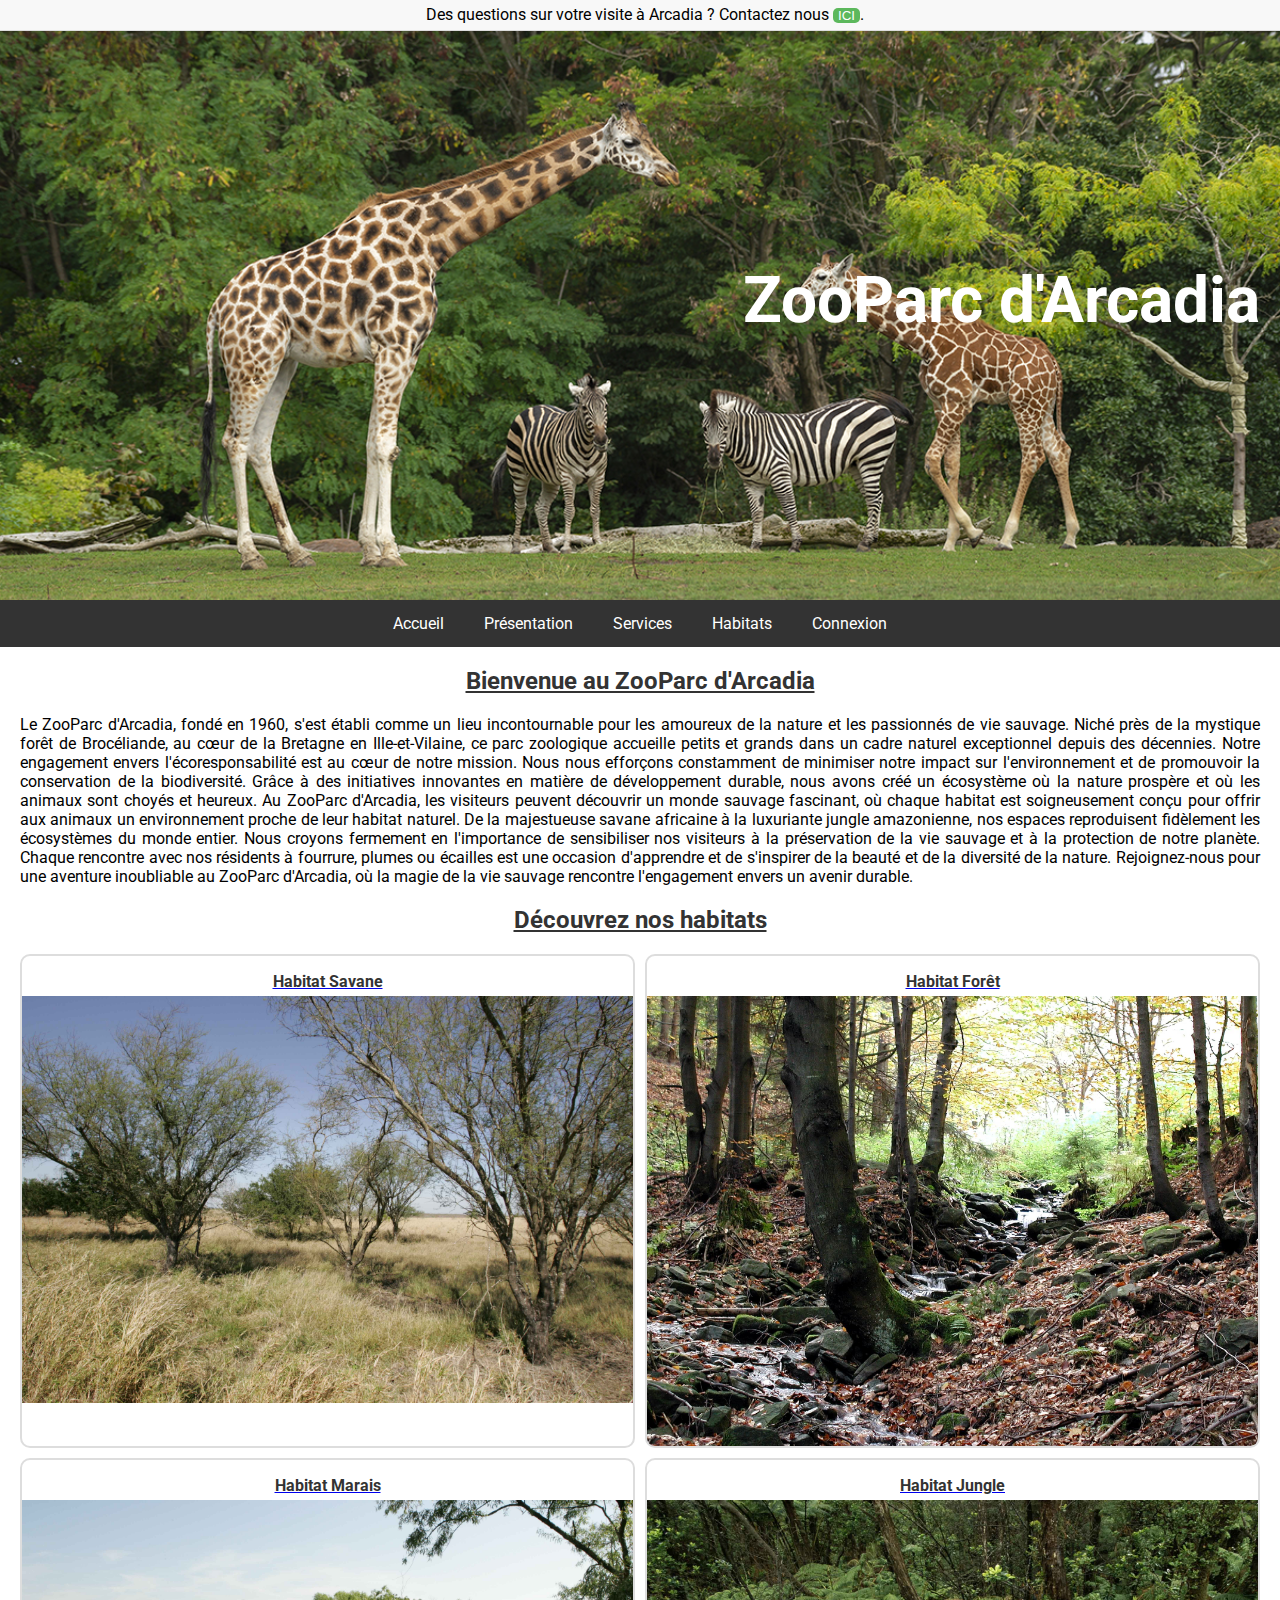
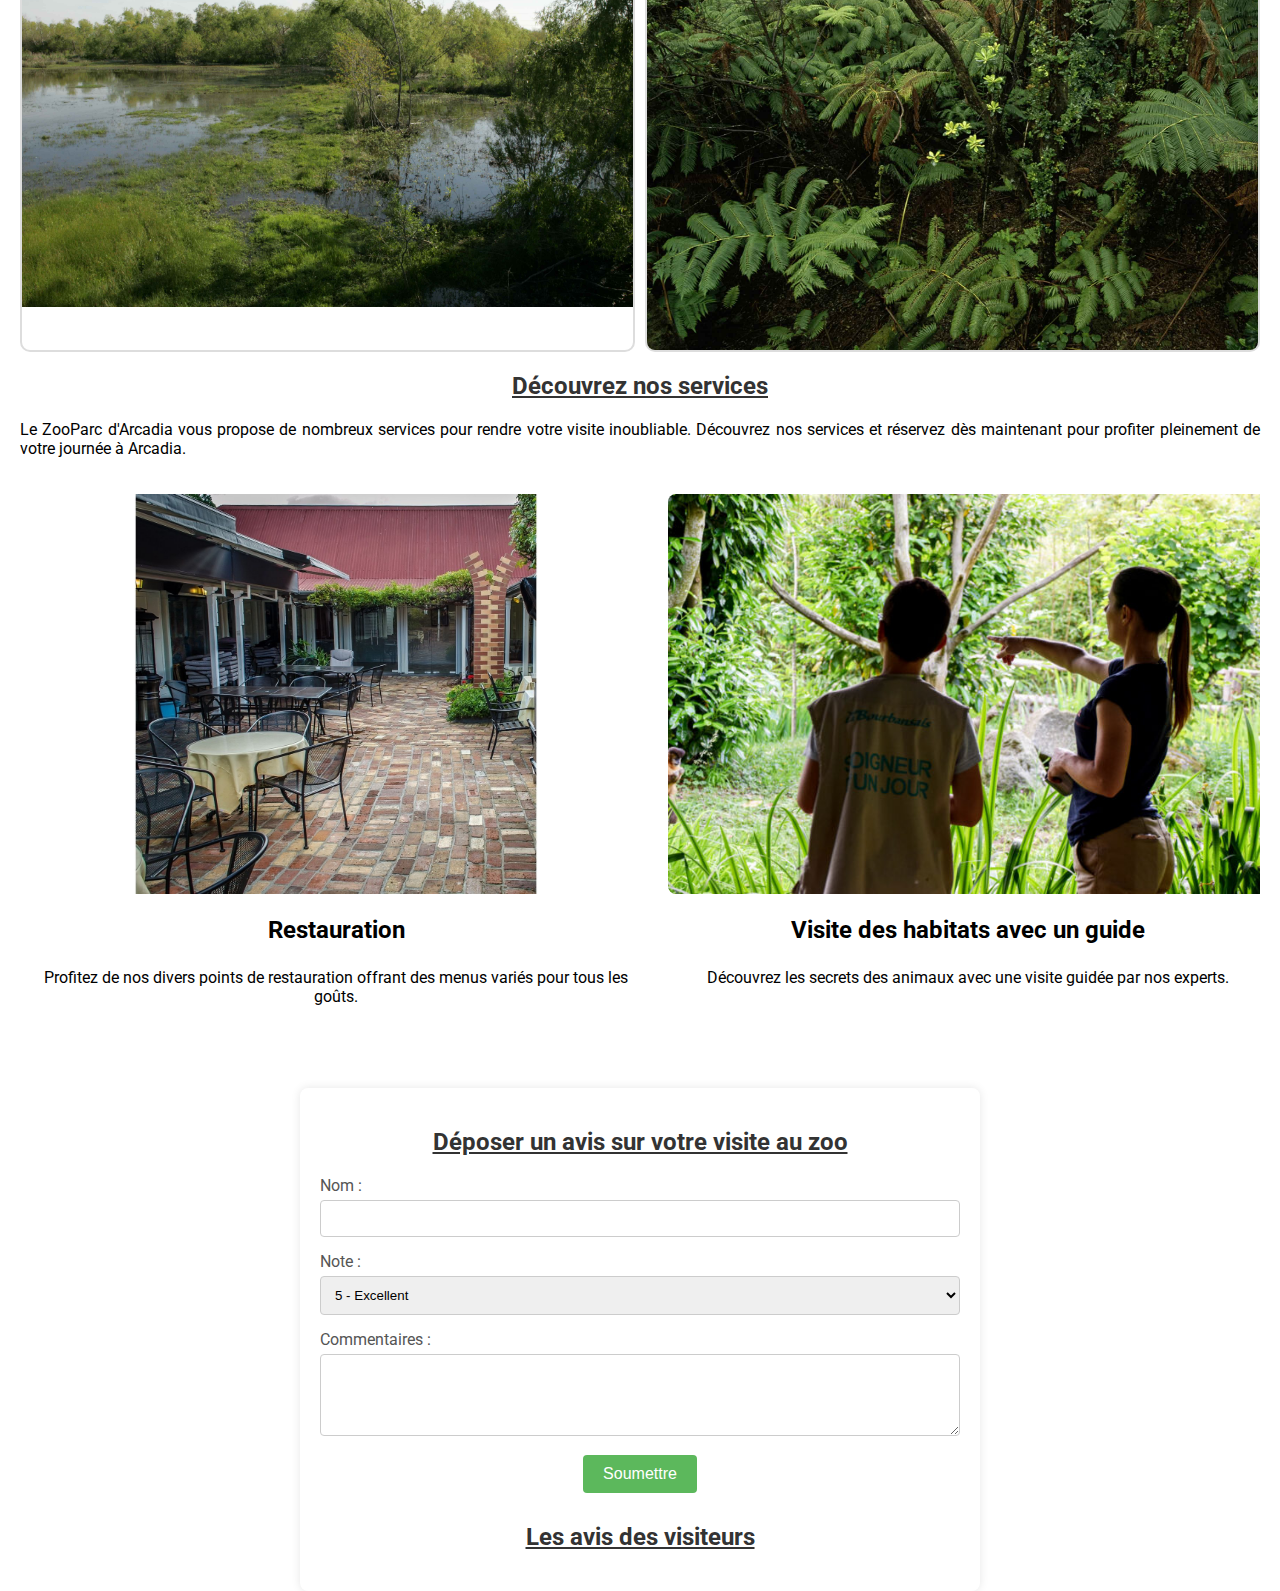
<file: index.html>
<!DOCTYPE html>
<html lang="fr">
    <head>
        <meta charset="UTF-8">
        <meta name="viewport" content="width=device-width, initial-scale=1.0">
        <title>ZooParc d'Arcadia</title>
        <link rel="stylesheet" href="style.css">
        <script src="index.js"></script>
    </head>

    <body>
        <!-- Start header  : Le bandeau de ma page et le menu-->
        <header>
            <div class="bandeaucontact">
                Des questions sur votre visite à Arcadia ? Contactez nous 
                <button onclick="ouvrirFenetreContact()">ICI</button>.
            </div>
            <div class="headband">
                <div class="nom-zoo">
                    <h1>ZooParc d'Arcadia</h1>
                </div>
            </div>
        </header>
        <!-- End header-->
        <!-- Start nav : Le menu de navigation sous la bannière du zoo-->
        <nav class="nav-tabs">
            <ul>
                <li><a href="index.html">Accueil</a></li>
                <li><a href="section1">Présentation</a></li>
                <li><a href="services.html">Services</a></li>
                <li><a href="habitats.html">Habitats</a></li>
                <li><a href="connexion.html">Connexion</a></li>
            </ul>
        </nav>
        <!-- End nav-->
        <main>
            <!-- Start main : Le contenu principal de la page-->    
            <!-- Start section1 : La section de présentation du zoo-->
            <h2 id="section1">Bienvenue au ZooParc d'Arcadia</h2>
            <p class = introduction>
                Le ZooParc d'Arcadia, fondé en 1960, s'est établi comme un lieu incontournable pour les amoureux de la nature et les passionnés de vie sauvage. Niché près de la mystique forêt de Brocéliande, au cœur de la Bretagne en Ille-et-Vilaine, ce parc zoologique accueille petits et grands dans un cadre naturel exceptionnel depuis des décennies.
                Notre engagement envers l'écoresponsabilité est au cœur de notre mission. Nous nous efforçons constamment de minimiser notre impact sur l'environnement et de promouvoir la conservation de la biodiversité. Grâce à des initiatives innovantes en matière de développement durable, nous avons créé un écosystème où la nature prospère et où les animaux sont choyés et heureux.
                Au ZooParc d'Arcadia, les visiteurs peuvent découvrir un monde sauvage fascinant, où chaque habitat est soigneusement conçu pour offrir aux animaux un environnement proche de leur habitat naturel. De la majestueuse savane africaine à la luxuriante jungle amazonienne, nos espaces reproduisent fidèlement les écosystèmes du monde entier.
                Nous croyons fermement en l'importance de sensibiliser nos visiteurs à la préservation de la vie sauvage et à la protection de notre planète. Chaque rencontre avec nos résidents à fourrure, plumes ou écailles est une occasion d'apprendre et de s'inspirer de la beauté et de la diversité de la nature.
                Rejoignez-nous pour une aventure inoubliable au ZooParc d'Arcadia, où la magie de la vie sauvage rencontre l'engagement envers un avenir durable.
            </p>
            <!-- End section1 : présentation du zoo-->
            <!--Présentation des habitats du zoo-->
            <h2>Découvrez nos habitats  </h2>
                <div class="photo-grid">
                    <a href="habitats.html">
                        <h3 class="titre-photo">Habitat Savane</h3>
                        <img src="Assets/habitat-savane.jpg" alt="habitat Savane">
                    </a>
                    <a href="habitats.html">
                        <h3 class="titre-photo">Habitat Forêt</h3>
                        <img src="Assets/forest-nature-habitat.jpg" alt="habitat Foret">
                    </a>
                    <a href="habitats.html">
                        <h3 class="titre-photo">Habitat Marais</h3>
                        <img src="Assets/habitat-marais.jpg" alt="habitat Marais">
                    </a>
                    <a href="habitats.html">
                        <h3 class="titre-photo">Habitat Jungle</h3>
                        <img src="Assets/habitat-jungle.jpg" alt="habitat-jungle">
                    </a>
                </div>
            <!-- Fin de la présentation des habitats  du zoo-->
            <h2> Découvrez nos services</h2>
            <p class="introduction">
                Le ZooParc d'Arcadia vous propose de nombreux services pour rendre votre visite inoubliable.
                Découvrez nos services et réservez dès maintenant pour profiter pleinement de votre journée à Arcadia.
            </p>
            <div class="carousel">
                <div class="carousel-slide">
                    <img src="Assets/Restauration.jpg" alt="Restauration">
                    <h3>Restauration</h3>
                    <p>Profitez de nos divers points de restauration offrant des menus variés pour tous les goûts.</p>
                </div>
                <div class="carousel-slide">
                    <img src="Assets/Soigneur.jpg" alt="Visite avec un guide">
                    <h3>Visite des habitats avec un guide</h3>
                    <p>Découvrez les secrets des animaux avec une visite guidée par nos experts.</p>
                </div>
                <div class="carousel-slide">
                    <img src="Assets/Train touristique.jpg" alt="Visite en petit train">
                    <h3>Visite du zoo en petit train</h3>
                    <p>Parcourez le zoo confortablement installé dans notre petit train.</p>
                </div>
            </div>
        </main>
        <!-- End main-->
        <!-- Start footer : Le pied de page de la page-->
        <footer>
        <!-- onglet dépot d'avis-->
        <div class="container">
            <h2>Déposer un avis sur votre visite au zoo</h2>
            <form id="reviewForm">
                <div class="form-group">
                    <label for="name">Nom :</label>
                    <input type="text" id="name" name="name" required>
                </div>
                <div class="form-group">
                    <label for="rating">Note :</label>
                    <select id="rating" name="rating" required>
                        <option value="5">5 - Excellent</option>
                        <option value="4">4 - Très bien</option>
                        <option value="3">3 - Bien</option>
                        <option value="2">2 - Passable</option>
                        <option value="1">1 - Mauvais</option>
                    </select>
                </div>
                <div class="form-group">
                    <label for="comments">Commentaires :</label>
                    <textarea id="comments" name="comments" rows="4" required></textarea>
                </div>
                <div class="form-group button-group">
                    <button id="submitReview" type="submit">Soumettre</button>
                </div>
            </form>
            <div id="reviewsContainer">
                <h2>Les avis des visiteurs</h2>
                <ul id="reviewsList"></ul>
            </div>
        </div>
        </footer>
    </body>
</html>
</file>
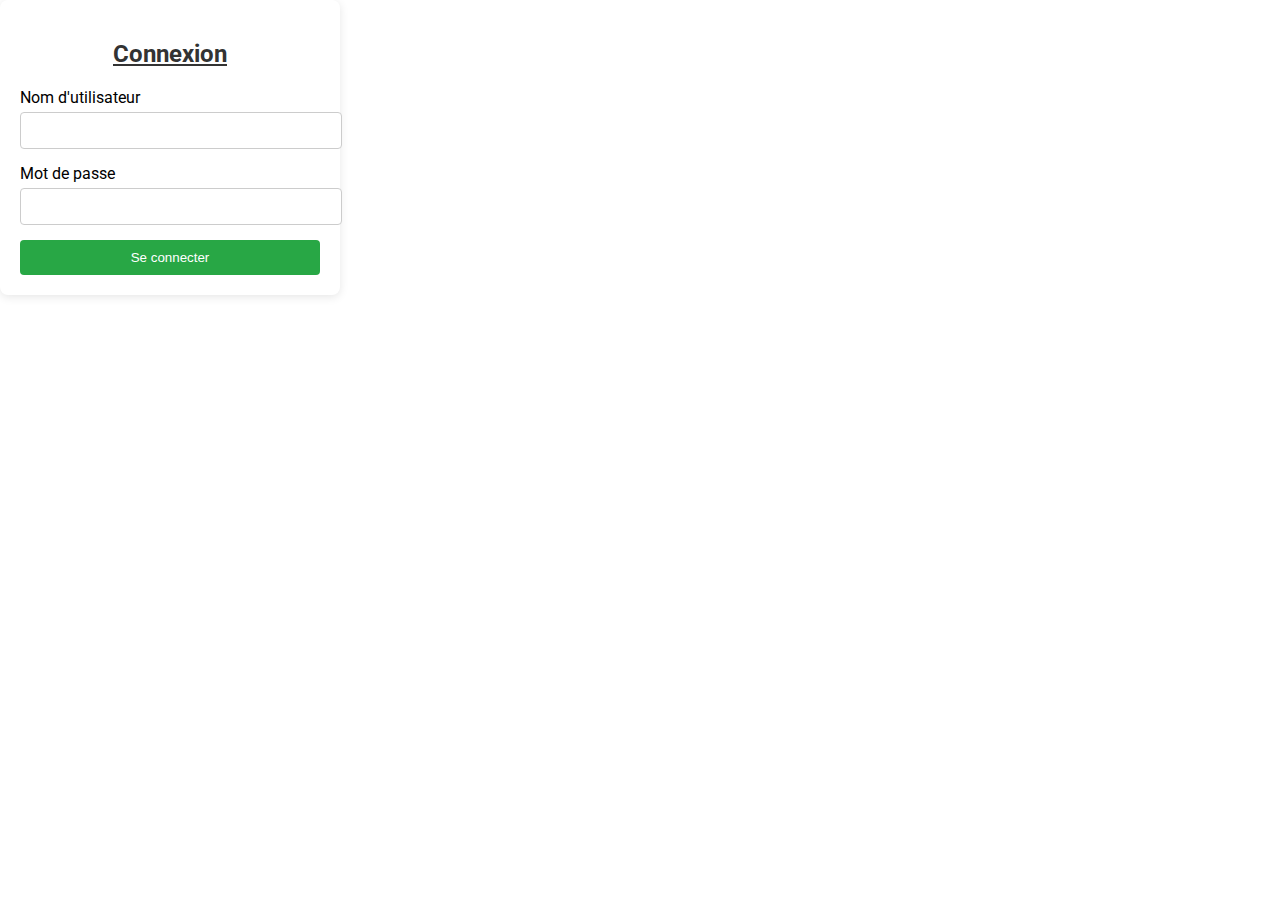
<file: connexion.html>
<!DOCTYPE html>
<html lang="fr">
<head>
    <meta charset="UTF-8">
    <meta name="viewport" content="width=device-width, initial-scale=1.0">
    <title>Connexion-Employés</title>
    <link rel="stylesheet" href="CSS/connexion.css">
    <script src="index.js"></script>
</head>
<body>
    <div class="login-container">
        <h2>Connexion</h2>
        <form id="login-form">
            <div class="form-group">
                <label for="username">Nom d'utilisateur</label>
                <input type="text" id="username" name="username" required>
            </div>
            <div class="form-group">
                <label for="password">Mot de passe</label>
                <input type="password" id="password" name="password" required>
            </div>
            <button type="submit">Se connecter</button>
        </form>
    </div>
</body>
</html>
</file>
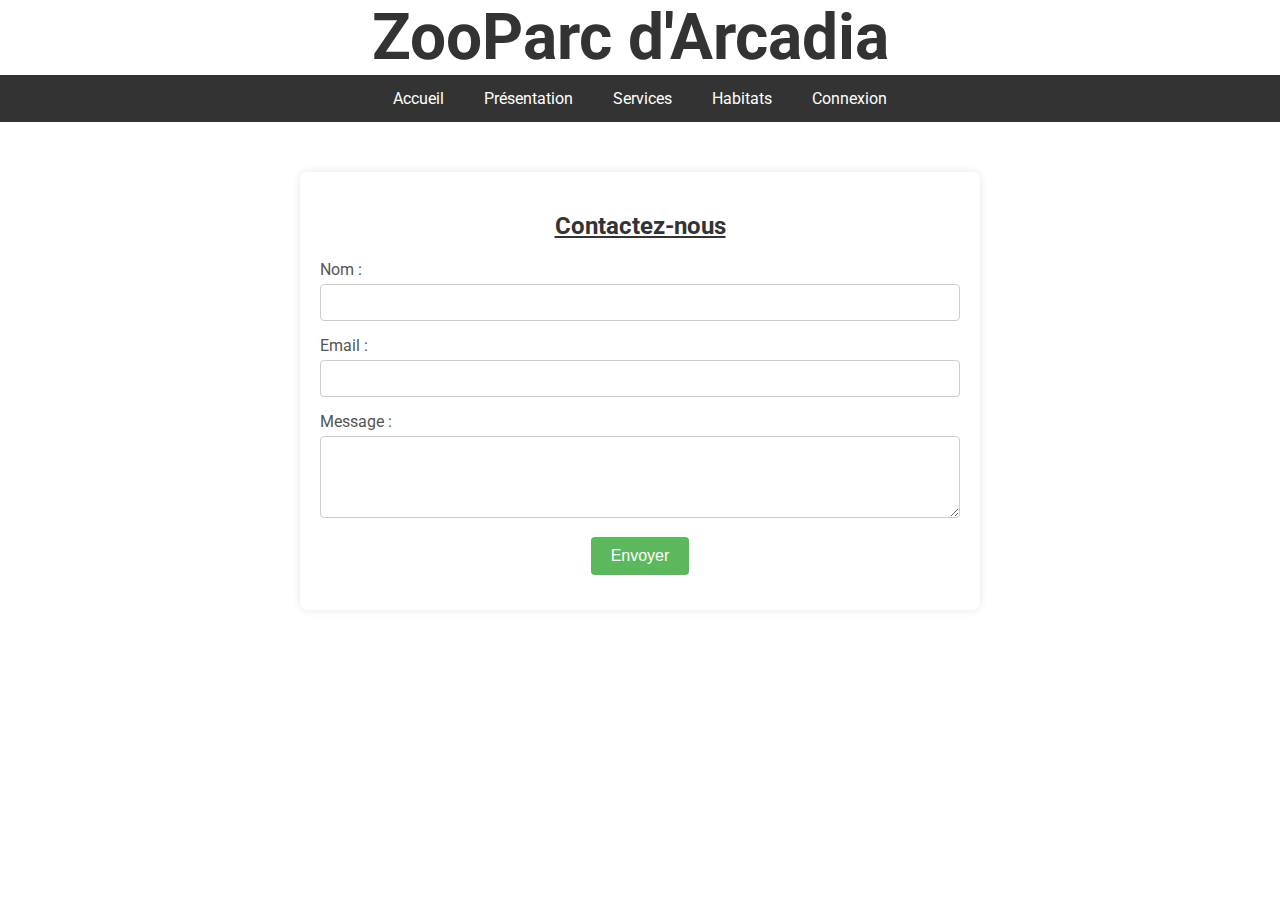
<file: contact.html>
<!DOCTYPE html>
<html lang="fr">
<head>
    <meta charset="UTF-8">
    <meta name="viewport" content="width=device-width, initial-scale=1.0">
    <title>Contact</title>
    <link rel="stylesheet" href="CSS/stylecontact.css">
    <script src="index.js"></script>
</head>
<body>
    <header>
        <div class="headband">
            <div class="nom-zoo">
                <h1>ZooParc d'Arcadia</h1>
            </div>
        </div>
    </header>
    <!-- End header-->
    <!-- Start nav : Le menu de navigation sous la bannière du zoo-->
    <nav class="nav-tabs">
        <ul>
            <li><a href="index.html">Accueil</a></li>
            <li><a href="section1">Présentation</a></li>
            <li><a href="services.html">Services</a></li>
            <li><a href="habitats.html">Habitats</a></li>
            <li><a href="connexion.html">Connexion</a></li>
        </ul>
    </nav>
    <!-- End nav-->
    <div class="container">
        <h2>Contactez-nous</h2>
        <form id="contactForm">
            <div class="form-group">
                <label for="name">Nom :</label>
                <input type="text" id="name" name="name" required>
            </div>
            <div class="form-group">
                <label for="email">Email :</label>
                <input type="email" id="email" name="email" required>
            </div>
            <div class="form-group">
                <label for="message">Message :</label>
                <textarea id="message" name="message" rows="4" required></textarea>
            </div>
            <div class="form-group button-group">
                <button type="submit" id="submitContact">Envoyer</button>
            </div>
        </form>
    </div>
</body>
</html>
</file>
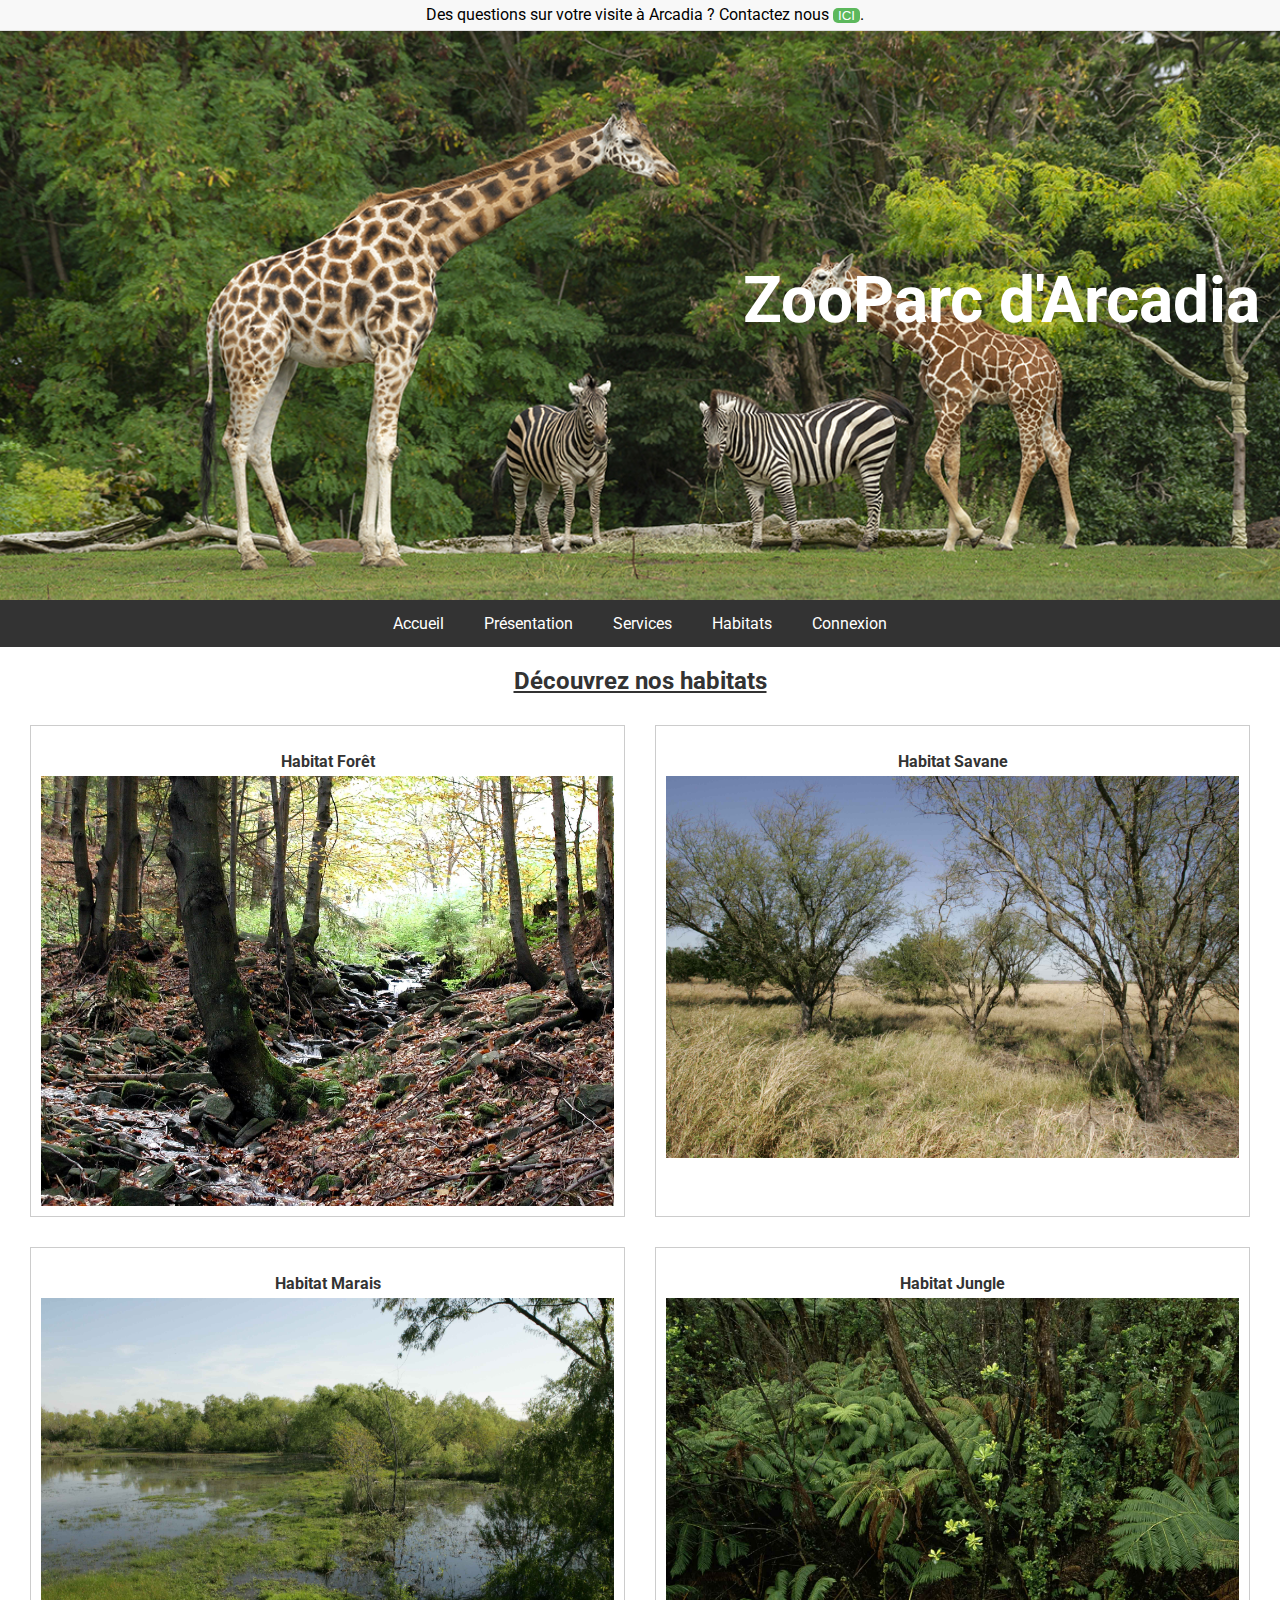
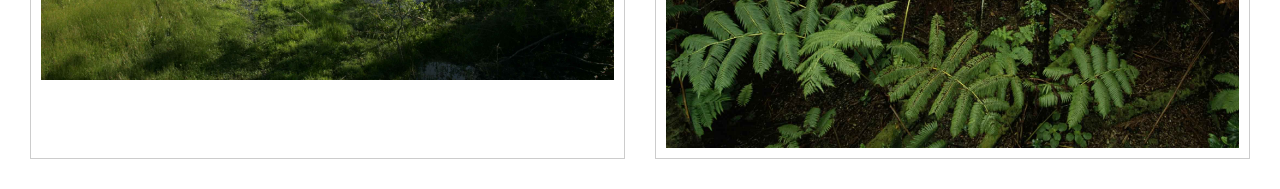
<file: habitats.html>
<!DOCTYPE html>
<html lang="en">
<head>
    <meta charset="UTF-8">
    <meta name="viewport" content="width=device-width, initial-scale=1.0">
    <title>Habitats du zoo</title>
    <link rel="stylesheet" href="style.css">
    <link rel="stylesheet" href="CSS/habitats.css">
    <script> src="index.js"></script>
</head>
<body>
    <header>
        <div class="bandeaucontact">
            Des questions sur votre visite à Arcadia ? Contactez nous 
            <button onclick="ouvrirFenetreContact()">ICI</button>.
        </div>
        <div class="headband">
            <div class="nom-zoo">
                <h1>ZooParc d'Arcadia</h1>
            </div>
        </div>
    </header>
    <!-- End header-->
    <!-- Start nav : Le menu de navigation sous la bannière du zoo-->
    <nav class="nav-tabs">
        <ul>
            <li><a href="index.html">Accueil</a></li>
            <li><a href="section1">Présentation</a></li>
            <li><a href="services.html">Services</a></li>
            <li><a href="habitats.html">Habitats</a></li>
            <li><a href="connexion.html">Connexion</a></li>
        </ul>
    </nav>
    <!-- End nav-->
    <h2>Découvrez nos habitats</h2>
    <div class="photo-grid">
        <div class="habitat" id="forêt">
            <h3 class="titre-photo">Habitat Forêt</h3>
            <img src="Assets/forest-nature-habitat.jpg" alt="habitat Foret">
            <ul class="animals" style="display: none;">
                <li>Cerf</li>
                <li>Renard</li>
                <li>Loup</li>
            </ul>
        </div>
        <div class="habitat" id="savane">
            <h3 class="titre-photo">Habitat Savane</h3>
            <img src="Assets/habitat-savane.jpg" alt="habitat Savane">
            <ul class="animals" style="display: none;">
                <li>Girafe</li>
                <li>Scorpion</li>
                <li>Rhinocéros</li>
            </ul>
        </div>
        <div class="habitat" id="marais">
            <h3 class="titre-photo">Habitat Marais</h3>
            <img src="Assets/habitat-marais.jpg" alt="habitat Marais">
            <ul class="animals" style="display: none;">
                <li>Grenouille</li>
                <li>Héron</li>
                <li>Carpe</li>
            </ul>
        </div>
        <div class="habitat" id="jungle">
            <h3 class="titre-photo">Habitat Jungle</h3>
            <img src="Assets/habitat-jungle.jpg" alt="habitat jungle">
            <ul class="animals" style="display: none;">
                <li>Jaguar</li>
                <li>Serpents</li>
                <li>Tapir</li>
            </ul>
        </div>
    </div>
</body>
</html>
</file>
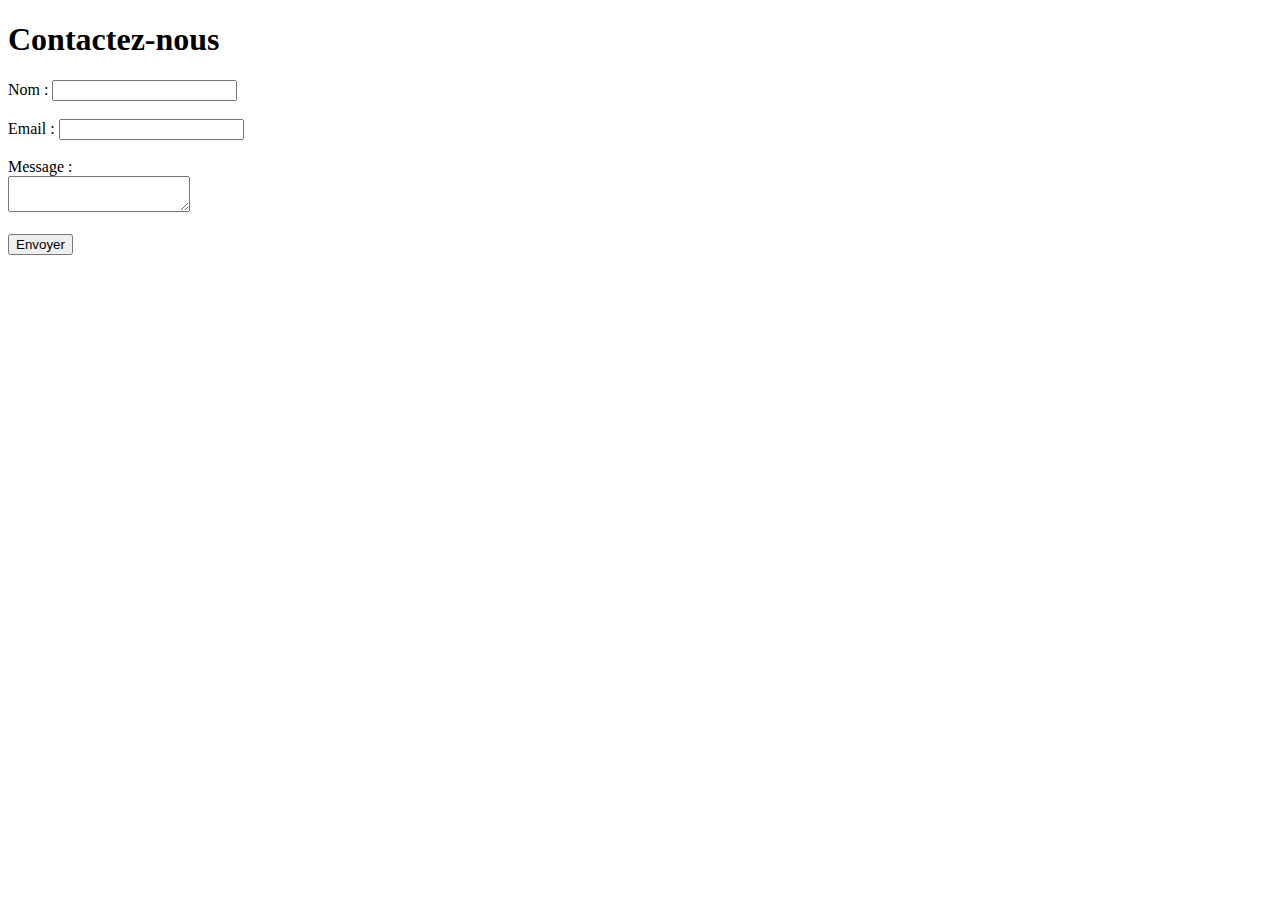
<file: ECF2024/contact.html>
<!DOCTYPE html>
<html lang="fr">
<head>
    <meta charset="UTF-8">
    <meta name="viewport" content="width=device-width, initial-scale=1.0">
    <title>Contact</title>
</head>
<body>
    <h1>Contactez-nous</h1>
    <form action="/submit_form" method="post">
        <label for="name">Nom :</label>
        <input type="text" id="name" name="name"><br><br>
        <label for="email">Email :</label>
        <input type="email" id="email" name="email"><br><br>
        <label for="message">Message :</label><br>
        <textarea id="message" name="message"></textarea><br><br>
        <input type="submit" value="Envoyer">
    </form>
</body>
</html>
</file>
<file: style.css>
@import url('https://fonts.googleapis.com/css2?family=Roboto:ital,wght@0,100;0,300;0,400;0,500;0,700;0,900;1,100;1,300;1,400;1,500;1,700;1,900&display=swap');

/*  Style général application WEB */

:root {
    --Roboto: 'Roboto', sans-serif;

}
body {
    margin: 0;
    height: max-content;
    font-family: var(--Roboto);
}
h2 {
    text-align: center;
    font-size: 1.5rem;
    margin: 20px;
    text-decoration: underline;
        text-align: center;
        color: #333;
    
}

/*  Style bandeau de présentation du site */

.bandeaucontact {
    background-color: #f8f8f8;
    padding: 5px;
    text-align: center;
    font-size: 1rem;
    border-bottom: 1px solid #ddd;
    height : 20px;
    position: fixed;
    top: 0;
    left: 0;
    width: 100%;
    z-index: 1000;
}

.headband {
    display: flex;
    align-items: center;
    justify-content: space-between;
    padding: 0px;
    background-image: url('Assets/zoo.jpg');
    background-size: cover;
    background-position: center;
    position: relative;
    height: 600px;
    }

.bandeau::after {
    content: '';
    position: absolute;
    top: 0;
    left: 0;
    width: 100%;
    height: 100%;
    background-color: rgba(0, 0, 0, 0.5); 
}

.nom-zoo {
    flex: 1;
    color: white;
    text-align: right;
    padding-right: 20px;
    z-index: 1;
}

.nom-zoo h1 {
    font-size: 4rem; 
    margin: 0;
    z-index: 1;
}

button {
    background-color: #5cb85c;
    color: white;
    border: none;
    padding: 0px 5px;
    cursor: pointer;
    border-radius: 5px;
    transition: background-color 0.3s ease;
}

button:hover {
    background-color: #4cae4c;
    text-decoration: underline;
}

/*  Style menu de navigation */

.nav-tabs {
    background-color: #333;
    overflow: hidden;
    position: relative;
    top: 0;
    width: 100%;
    z-index: 999; 
}

.nav-tabs ul {
    list-style-type: none;
    margin: 0;
    padding: 0;
    display: flex;
    justify-content: center;
}

.nav-tabs li {
    display: inline;
}

.nav-tabs a {
    display: block;
    color: white;
    text-align: center;
    padding: 14px 20px;
    text-decoration: none;
}

.nav-tabs a:hover {
    background-color: #ddd;
    color: black;
}

/*  Styles des habitats du zoo */

.photo-grid {
    display: grid;
    grid-template-columns: repeat(2, 1fr);
    gap: 10px;
    margin: 20px;
}
.photo-grid a {
    display: block;
    border: 2px solid #ddd;
    border-radius: 10px;
    overflow: hidden;
    transition: transform 0.2s ease;
}
.photo-grid a:hover {
    transform: scale(1.05);
    border-color: #aaa;
}
.photo-grid img {
    width: 100%;
    max-height: 450px;
    height: auto;
    display: block;
}

.titre-photo {
    text-align: center; 
    margin-bottom: 5px; 
    font-size: medium;
    color: #333; 
    font-weight : bold; 
    text-decoration: none; 
    display: block; 
}

.introduction {
    margin: 20px;
    text-align: justify;
}

@media only screen and (max-width: 768px) {
    .nav-tabs ul {
        flex-direction: column;
    }
}

/*  Style du carousel */

.carousel {
    display: flex;
    overflow-x: scroll;
    scroll-snap-type: x mandatory;
    -webkit-overflow-scrolling: touch;
    margin: 20px;
}

.carousel-slide {
    flex: 0 0 auto;
    scroll-snap-align: start;
    padding: 1rem;
    width: 600px; 
    text-align: center;
}

.carousel-slide img {
    width: 100%;
    height: 400px; 
    object-fit: cover;
    width: 100%;
    border-radius: 8px;
    margin-bottom: 10px;
}

.carousel-slide h3 {
    margin-top: 0.5rem;
    font-size: 1.5rem;
}

.carousel-slide p {
    font-size: 1rem;
}

/* Style formulaire de contact */

.container {
    width: 50%;
    margin: 0 auto;
    background-color: #fff;
    padding: 20px;
    box-shadow: 0 0 10px rgba(0, 0, 0, 0.1);
    border-radius: 8px;
    margin-top: 50px;
}

.form-group {
    margin-bottom: 15px;
}

label {
    display: block;
    margin-bottom: 5px;
    color: #555;
}

input[type="text"],
select,
textarea {
    width: 100%;
    padding: 10px;
    border: 1px solid #ccc;
    border-radius: 4px;
    box-sizing: border-box;
}

textarea {
    resize: vertical;
}

.button-group {
    text-align: center;
}

#submitReview {
    padding: 10px 20px;
    background-color: #5cb85c;
    border: none;
    border-radius: 4px;
    color: white;
    font-size: 16px;
    cursor: pointer;
}

#submitReview:hover {
    background-color: #4cae4c;
}

#reviewsContainer {
    margin-top: 30px;
}

#reviewsList {
    list-style-type: none;
    padding: 0;
}

.review {
    background-color: #f9f9f9;
    padding: 10px;
    border: 1px solid #ddd;
    margin-bottom: 10px;
    border-radius: 4px;
}

.review h3 {
    margin: 0;
    margin-bottom: 5px;
}

.review p {
    margin: 0;
}
</file>
<file: CSS/connexion.css>
@import url('https://fonts.googleapis.com/css2?family=Roboto:ital,wght@0,100;0,300;0,400;0,500;0,700;0,900;1,100;1,300;1,400;1,500;1,700;1,900&display=swap');

/*  Style général application WEB */

:root {
    --Roboto: 'Roboto', sans-serif;

}
body {
    margin: 0;
    height: max-content;
    font-family: var(--Roboto);
}
h2 {
    text-align: center;
    font-size: 1.5rem;
    margin: 20px;
    text-decoration: underline;
        text-align: center;
        color: #333;
    
}

.login-container {
    background-color: white;
    padding: 20px;
    border-radius: 8px;
    box-shadow: 0 2px 10px rgba(0, 0, 0, 0.1);
    width: 300px;
    text-align: center;
}

.login-container h2 {
    margin-bottom: 20px;
}

.form-group {
    margin-bottom: 15px;
    text-align: left;
}

.form-group label {
    display: block;
    margin-bottom: 5px;
}

.form-group input {
    width: 100%;
    padding: 10px;
    border: 1px solid #ccc;
    border-radius: 4px;
}

button {
    background-color: #28a745;
    color: white;
    padding: 10px 15px;
    border: none;
    border-radius: 4px;
    cursor: pointer;
    width: 100%;
}
</file>
<file: CSS/stylecontact.css>
@import url('https://fonts.googleapis.com/css2?family=Roboto:ital,wght@0,100;0,300;0,400;0,500;0,700;0,900;1,100;1,300;1,400;1,500;1,700;1,900&display=swap');

/*  Style général application WEB */

:root {
    --Roboto: 'Roboto', sans-serif;

}
body {
    margin: 0;
    height: max-content;
    font-family: var(--Roboto);
}

h2 {
    text-align: center;
    font-size: 1.5rem;
    margin: 20px;
    text-decoration: underline;
        text-align: center;
        color: #333;
    
}   

.bandeau::after {
    content: '';
    position: absolute;
    top: 0;
    left: 0;
    width: 100%;
    height: 100%;
    background-color: rgba(0, 0, 0, 0.5); 
}

.nom-zoo {
    flex: 1;
    color: white;
    text-align: right;
    padding-right: 20px;
    z-index: 1;
}

.nom-zoo h1 {
    font-size: 4rem; 
    margin: 0;
    z-index: 1;
}

/*  Style menu de navigation */

.nav-tabs {
    background-color: #333;
    overflow: hidden;
    position: relative;
    top: 0;
    width: 100%;
    z-index: 999; 
}

.nav-tabs ul {
    list-style-type: none;
    margin: 0;
    padding: 0;
    display: flex;
    justify-content: center;
}

.nav-tabs li {
    display: inline;
}

.nav-tabs a {
    display: block;
    color: white;
    text-align: center;
    padding: 14px 20px;
    text-decoration: none;
}

.nav-tabs a:hover {
    background-color: #ddd;
    color: black;
}


.container {
    width: 50%;
    margin: 0 auto;
    background-color: #fff;
    padding: 20px;
    box-shadow: 0 0 10px rgba(0, 0, 0, 0.1);
    border-radius: 8px;
    margin-top: 50px;
}

h1, h2 {
    text-align: center;
    color: #333;
}

.form-group {
    margin-bottom: 15px;
}

label {
    display: block;
    margin-bottom: 5px;
    color: #555;
}

/*Style des champs de formulaire*/

input[type="text"],
input[type="email"],
select,
textarea {
    width: 100%;
    padding: 10px;
    border: 1px solid #ccc;
    border-radius: 4px;
    box-sizing: border-box;
}

textarea {
    resize: vertical;
}

.button-group {
    text-align: center;
}

#submitReview,
#submitContact {
    padding: 10px 20px;
    background-color: #5cb85c;
    border: none;
    border-radius: 4px;
    color: white;
    font-size: 16px;
    cursor: pointer;
}

#submitReview:hover,
#submitContact:hover {
    background-color: #4cae4c;
}

#reviewsContainer {
    margin-top: 30px;
}

#reviewsList {
    list-style-type: none;
    padding: 0;
}

.review {
    background-color: #f9f9f9;
    padding: 10px;
    border: 1px solid #ddd;
    margin-bottom: 10px;
    border-radius: 4px;
}

.review h3 {
    margin: 0;
    margin-bottom: 5px;
}

.review p {
    margin: 0;
}
</file>
<file: CSS/habitats.css>
.habitat {
    border: 1px solid #ccc;
    padding: 10px;
    margin: 10px;
    cursor: pointer;
}

.habitat img {
    width: 100%;
    height: auto;
}

.animals {
    list-style: none;
    padding: 0;
}

.animals li {
    margin-bottom: 5px;
}

.hidden {
    display: none;
}
</file>
